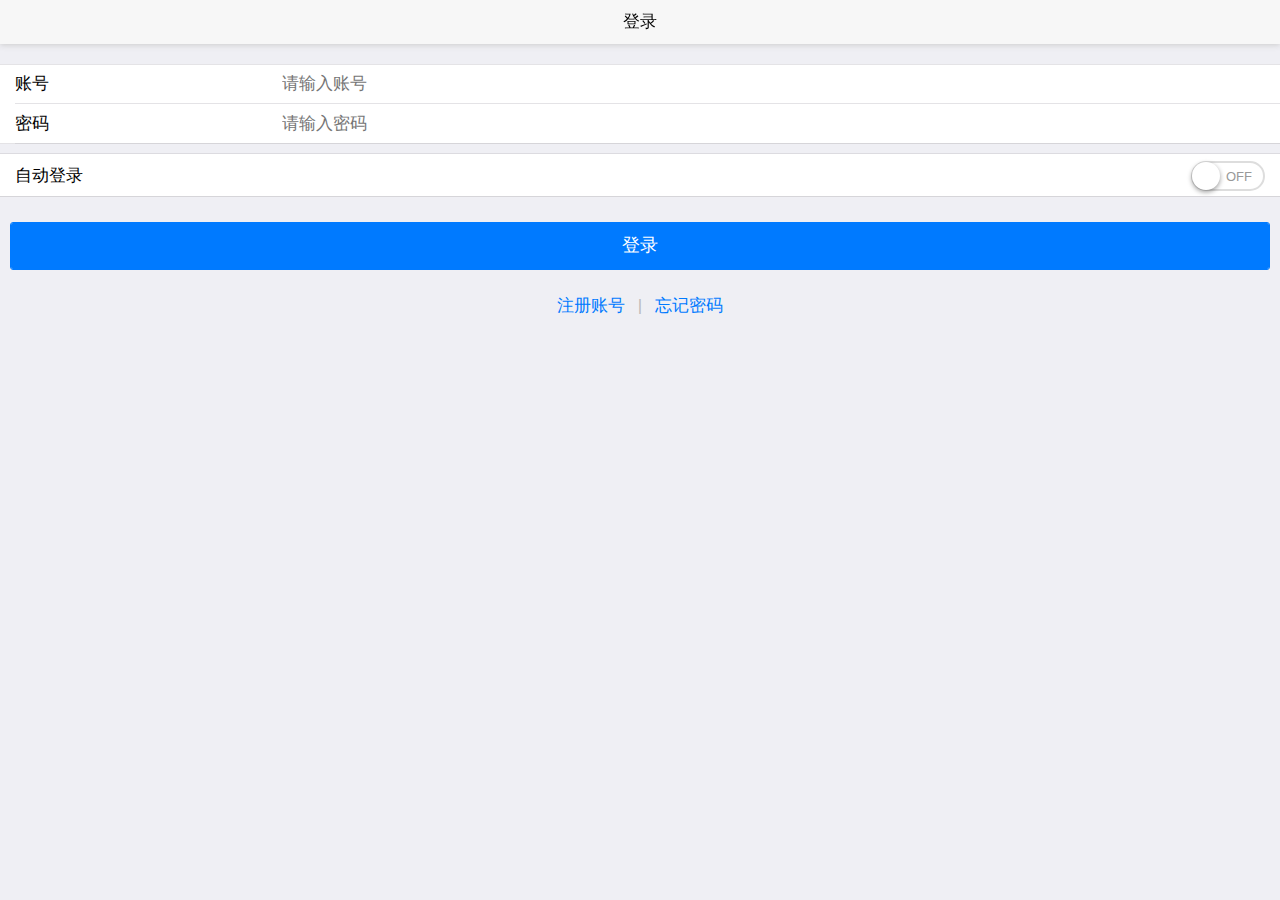
<file: src/main/webapp/login.html>
<!DOCTYPE html>
<html class="ui-page-login">

	<head>
		<meta charset="utf-8">
		<meta name="viewport" content="width=device-width,initial-scale=1,minimum-scale=1,maximum-scale=1,user-scalable=no" />
		<title></title>
		<link href="mui/css/mui.min.css" rel="stylesheet" />
		<link href="mui/css/style.css" rel="stylesheet" />
		<style>
			.area {
				margin: 20px auto 0px auto;
			}
			
			.mui-input-group {
				margin-top: 10px;
			}
			
			.mui-input-group:first-child {
				margin-top: 20px;
			}
			
			.mui-input-group label {
				width: 22%;
			}
			
			.mui-input-row label~input,
			.mui-input-row label~select,
			.mui-input-row label~textarea {
				width: 78%;
			}
			
			.mui-checkbox input[type=checkbox],
			.mui-radio input[type=radio] {
				top: 6px;
			}
			
			.mui-content-padded {
				margin-top: 25px;
			}
			
			.mui-btn {
				padding: 10px;
			}
			
			.link-area {
				display: block;
				margin-top: 25px;
				text-align: center;
			}
			
			.spliter {
				color: #bbb;
				padding: 0px 8px;
			}
			
			.oauth-area {
				position: absolute;
				bottom: 20px;
				left: 0px;
				text-align: center;
				width: 100%;
				padding: 0px;
				margin: 0px;
			}
			
			.oauth-area .oauth-btn {
				display: inline-block;
				width: 50px;
				height: 50px;
				background-size: 30px 30px;
				background-position: center center;
				background-repeat: no-repeat;
				margin: 0px 20px;
				/*-webkit-filter: grayscale(100%); */
				border: solid 1px #ddd;
				border-radius: 25px;
			}
			
			.oauth-area .oauth-btn:active {
				border: solid 1px #aaa;
			}
			
			.oauth-area .oauth-btn.disabled {
				background-color: #ddd;
			}
		</style>

	</head>

	<body>
		<header class="mui-bar mui-bar-nav">
			<h1 class="mui-title">登录</h1>
		</header>
		<div class="mui-content">
			<form id='login-form' class="mui-input-group">
				<div class="mui-input-row">
					<label>账号</label>
					<input id='account' type="text" class="mui-input-clear mui-input" placeholder="请输入账号">
				</div>
				<div class="mui-input-row">
					<label>密码</label>
					<input id='password' type="password" class="mui-input-clear mui-input" placeholder="请输入密码">
				</div>
			</form>
			<form class="mui-input-group">
				<ul class="mui-table-view mui-table-view-chevron">
					<li class="mui-table-view-cell">
						自动登录
						<div id="autoLogin" class="mui-switch">
							<div class="mui-switch-handle"></div>
						</div>
					</li>
				</ul>
			</form>
			<div class="mui-content-padded">
				<button id='login' class="mui-btn mui-btn-block mui-btn-primary">登录</button>
				<div class="link-area"><a id='reg'>注册账号</a> <span class="spliter">|</span> <a id='forgetPassword'>忘记密码</a>
				</div>
			</div>
			<div class="mui-content-padded oauth-area">

			</div>
		</div>
		<script src="mui/js/mui.min.js"></script>
		<script src="mui/js/mui.enterfocus.js"></script>
		<script src="mui/js/app.js"></script>
		<script>
			(function($, doc) {
				$.init({
					statusBarBackground: '#f7f7f7'
				});
				$.plusReady(function() {
					plus.screen.lockOrientation("portrait-primary");
					var settings = app.getSettings();
					var state = app.getState();
					var mainPage = plus.webview.getWebviewById("main");
					var main_loaded_flag = false;
					if(!mainPage){
						mainPage = $.preload({
							"id": 'main',
							"url": 'main.html'
						});
					}else{
						main_loaded_flag = true;
					}
					
					mainPage.addEventListener("loaded",function () {
						main_loaded_flag = true;
					});
					var toMain = function() {
						//使用定时器的原因：
						//可能执行太快，main页面loaded事件尚未触发就执行自定义事件，此时必然会失败
						var id = setInterval(function () {
							if(main_loaded_flag){
								clearInterval(id);
								$.fire(mainPage, 'show', null);
								mainPage.show("pop-in");
							}
						},20);
					};
					//检查 "登录状态/锁屏状态" 开始
					if (settings.autoLogin && state.token && settings.gestures) {
						$.openWindow({
							url: 'unlock.html',
							id: 'unlock',
							show: {
								aniShow: 'pop-in'
							},
							waiting: {
								autoShow: false
							}
						});
					} else if (settings.autoLogin && state.token) {
						toMain();
					} else {
						app.setState(null);
						//第三方登录
						var authBtns = ['qihoo', 'weixin', 'sinaweibo', 'qq']; //配置业务支持的第三方登录
						var auths = {};
						var oauthArea = doc.querySelector('.oauth-area');
						plus.oauth.getServices(function(services) {
							for (var i in services) {
								var service = services[i];
								auths[service.id] = service;
								if (~authBtns.indexOf(service.id)) {
									var isInstalled = app.isInstalled(service.id);
									var btn = document.createElement('div');
									//如果微信未安装，则为不启用状态
									btn.setAttribute('class', 'oauth-btn' + (!isInstalled && service.id === 'weixin' ? (' disabled') : ''));
									btn.authId = service.id;
									btn.style.backgroundImage = 'url("images/' + service.id + '.png")'
									oauthArea.appendChild(btn);
								}
							}
							$(oauthArea).on('tap', '.oauth-btn', function() {
								if (this.classList.contains('disabled')) {
									plus.nativeUI.toast('您尚未安装微信客户端');
									return;
								}
								var auth = auths[this.authId];
								var waiting = plus.nativeUI.showWaiting();
								auth.login(function() {
									waiting.close();
									plus.nativeUI.toast("登录认证成功");
									auth.getUserInfo(function() {
										plus.nativeUI.toast("获取用户信息成功");
										var name = auth.userInfo.nickname || auth.userInfo.name;
										app.createState(name, function() {
											toMain();
										});
									}, function(e) {
										plus.nativeUI.toast("获取用户信息失败：" + e.message);
									});
								}, function(e) {
									waiting.close();
									plus.nativeUI.toast("登录认证失败：" + e.message);
								});
							});
						}, function(e) {
							oauthArea.style.display = 'none';
							plus.nativeUI.toast("获取登录认证失败：" + e.message);
						});
					}
					// close splash
					setTimeout(function() {
						//关闭 splash
						plus.navigator.closeSplashscreen();
					}, 600);
					//检查 "登录状态/锁屏状态" 结束
					var loginButton = doc.getElementById('login');
					var accountBox = doc.getElementById('account');
					var passwordBox = doc.getElementById('password');
					var autoLoginButton = doc.getElementById("autoLogin");
					var regButton = doc.getElementById('reg');
					var forgetButton = doc.getElementById('forgetPassword');
					loginButton.addEventListener('tap', function(event) {
						var loginInfo = {
							account: accountBox.value,
							password: passwordBox.value
						};
						app.login(loginInfo, function(err) {
							if (err) {
								plus.nativeUI.toast(err);
								return;
							}
							toMain();
						});
					});
					$.enterfocus('#login-form input', function() {
						$.trigger(loginButton, 'tap');
					});
					autoLoginButton.classList[settings.autoLogin ? 'add' : 'remove']('mui-active')
					autoLoginButton.addEventListener('toggle', function(event) {
						setTimeout(function() {
							var isActive = event.detail.isActive;
							settings.autoLogin = isActive;
							app.setSettings(settings);
						}, 50);
					}, false);
					regButton.addEventListener('tap', function(event) {
						console.log("=====");
						/* $.openWindow({
							url: 'reg.html',
							id: 'reg',
							preload: true,
							show: {
								aniShow: 'pop-in'
							},
							styles: {
								popGesture: 'hide'
							},
							waiting: {
								autoShow: false
							}
						}); */
					}, false);
					forgetButton.addEventListener('tap', function(event) {
						$.openWindow({
							url: 'forget_password.html',
							id: 'forget_password',
							preload: true,
							show: {
								aniShow: 'pop-in'
							},
							styles: {
								popGesture: 'hide'
							},
							waiting: {
								autoShow: false
							}
						});
					}, false);
					//
					window.addEventListener('resize', function() {
						oauthArea.style.display = document.body.clientHeight > 400 ? 'block' : 'none';
					}, false);
					//
					var backButtonPress = 0;
					$.back = function(event) {
						backButtonPress++;
						if (backButtonPress > 1) {
							plus.runtime.quit();
						} else {
							plus.nativeUI.toast('再按一次退出应用');
						}
						setTimeout(function() {
							backButtonPress = 0;
						}, 1000);
						return false;
					};
				});
			}(mui, document));
		</script>
	</body>

</html>
</file>
<file: src/main/webapp/mui/css/style.css>
.ui-page-login,
body {
	width: 100%;
	height: 100%;
	margin: 0px;
	padding: 0px;
}
.mui-content{height: 100%;}
</file>
